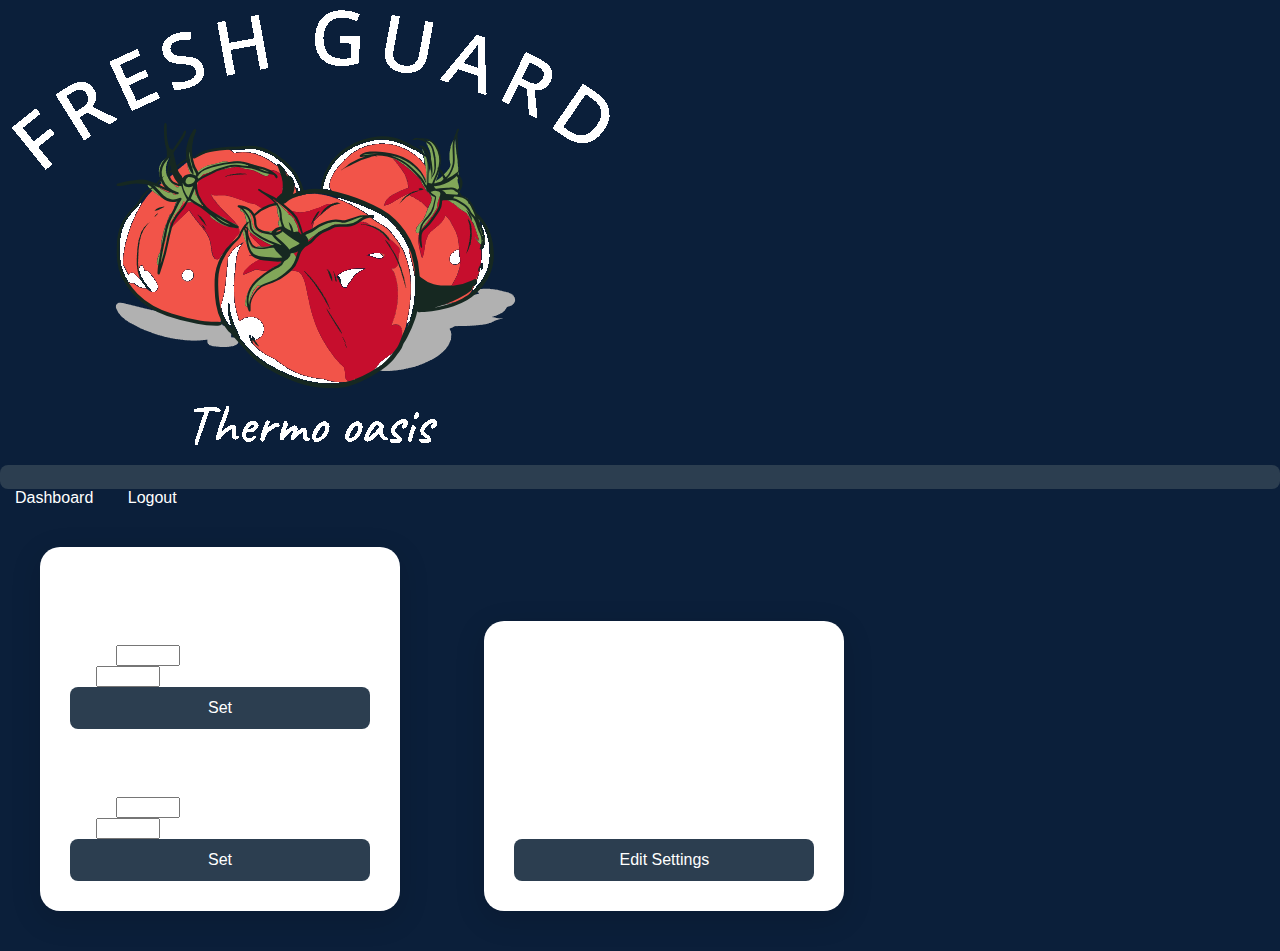
<file: index.html>
<!DOCTYPE html>
<html lang="en">
<head>
  <meta charset="UTF-8" />
  <meta name="viewport" content="width=device-width,initial-scale=1.0" />
  <title>FGTQ Dashboard</title>
  <link rel="icon" href="favicon.ico" type="image/x-icon" />
  <link rel="manifest" href="manifest.json" />
  <link rel="stylesheet" href="style.css" />
</head>
<body>
  <!-- HEADER WITH LOGO + HAMBURGER -->
  <header>
    <img src="logo.png" alt="FGTQ Logo" class="logo" />
    <button id="menu-btn" class="menu-btn" aria-label="Toggle menu">
      <span></span>
      <span></span>
      <span></span>
    </button>
  </header>

  <!-- COLLAPSIBLE NAV -->
  <nav id="menu" class="menu">
    <a href="index.html">Dashboard</a>
    <a href="login.html">Logout</a>
  </nav>

  <!-- MAIN CONTENT -->
  <main>
    <!-- SETUP LIMITS VIEW -->
    <section id="setup-section" class="card">
      <h2>Temperature</h2>
      <div class="input-group">
        <label for="temp-from">From:</label>
        <input id="temp-from" type="number" min="0" max="100" />
        <span>°C</span>
      </div>
      <div class="input-group">
        <label for="temp-to">To:</label>
        <input id="temp-to" type="number" min="0" max="100" />
        <span>°C</span>
      </div>
      <button id="set-temp">Set</button>

      <h2>Humidity</h2>
      <div class="input-group">
        <label for="hum-from">From:</label>
        <input id="hum-from" type="number" min="0" max="100" />
        <span>%</span>
      </div>
      <div class="input-group">
        <label for="hum-to">To:</label>
        <input id="hum-to" type="number" min="0" max="100" />
        <span>%</span>
      </div>
      <button id="set-hum">Set</button>
    </section>

    <!-- CURRENT READINGS VIEW -->
    <section id="display-section" class="card hidden">
      <h2>Temperature</h2>
      <p>
        The Current Temperature is:
        <strong id="current-temp">--</strong>°C
      </p>
      <h2>Humidity</h2>
      <p>
        The Current Humidity is:
        <strong id="current-hum">--</strong>%
      </p>
      <button id="edit-settings">Edit Settings</button>
    </section>
  </main>

  <script src="script.js"></script>
</body>
</html>
</file>
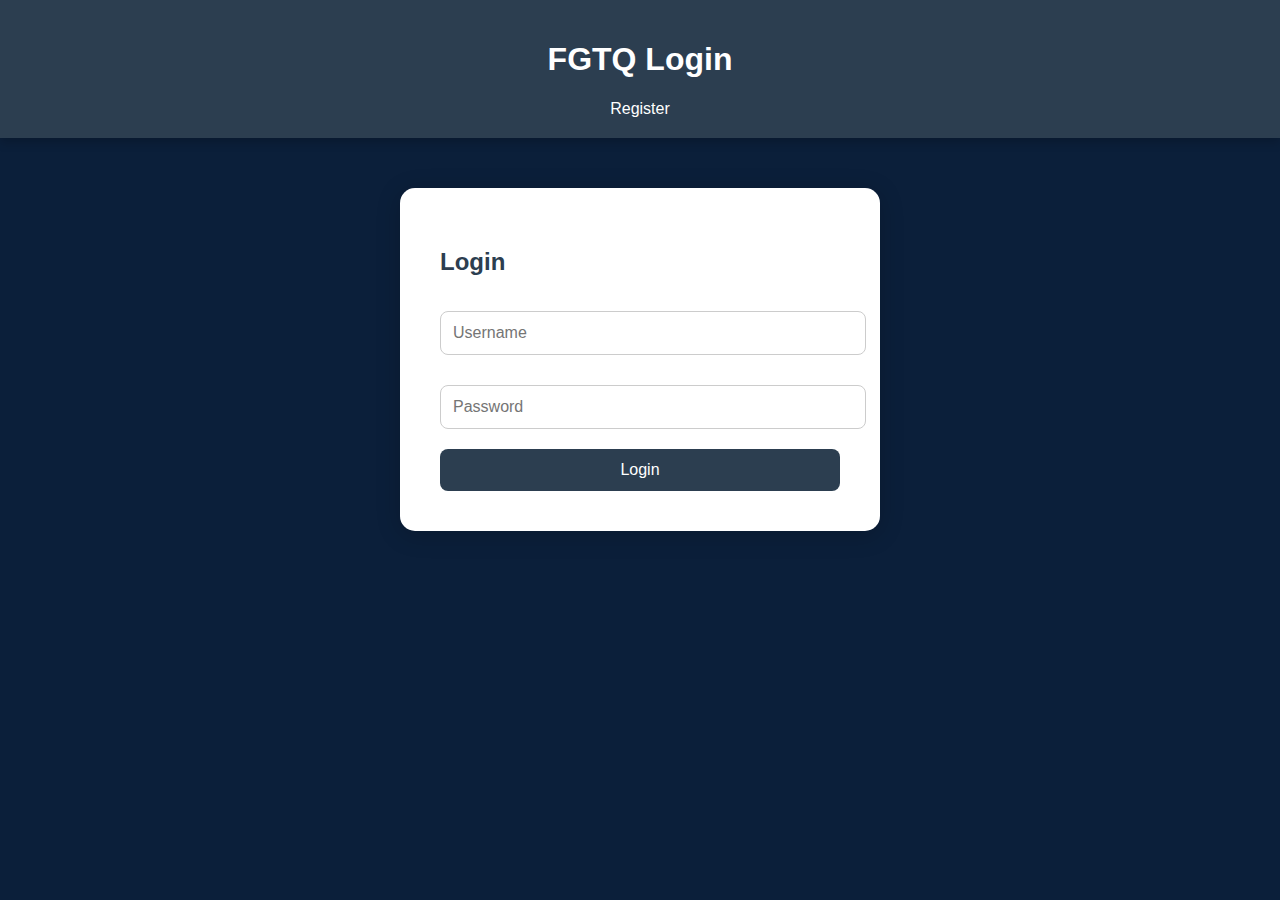
<file: login.html>
<!DOCTYPE html>
<html lang="en">
<head>
  <meta charset="UTF-8" />
  <meta name="viewport" content="width=device-width, initial-scale=1.0" />
  <title>Login - FGTQ</title>
  <link rel="stylesheet" href="style.css" />
</head>
<body>
  <div class="header">
    <h1>FGTQ Login</h1>
    <nav>
      <a href="register.html">Register</a>
    </nav>
  </div>

  <form>
    <h2>Login</h2>
    <input type="text" placeholder="Username" required />
    <input type="password" placeholder="Password" required />
    <button type="submit">Login</button>
  </form>
</body>
</html>
</file>
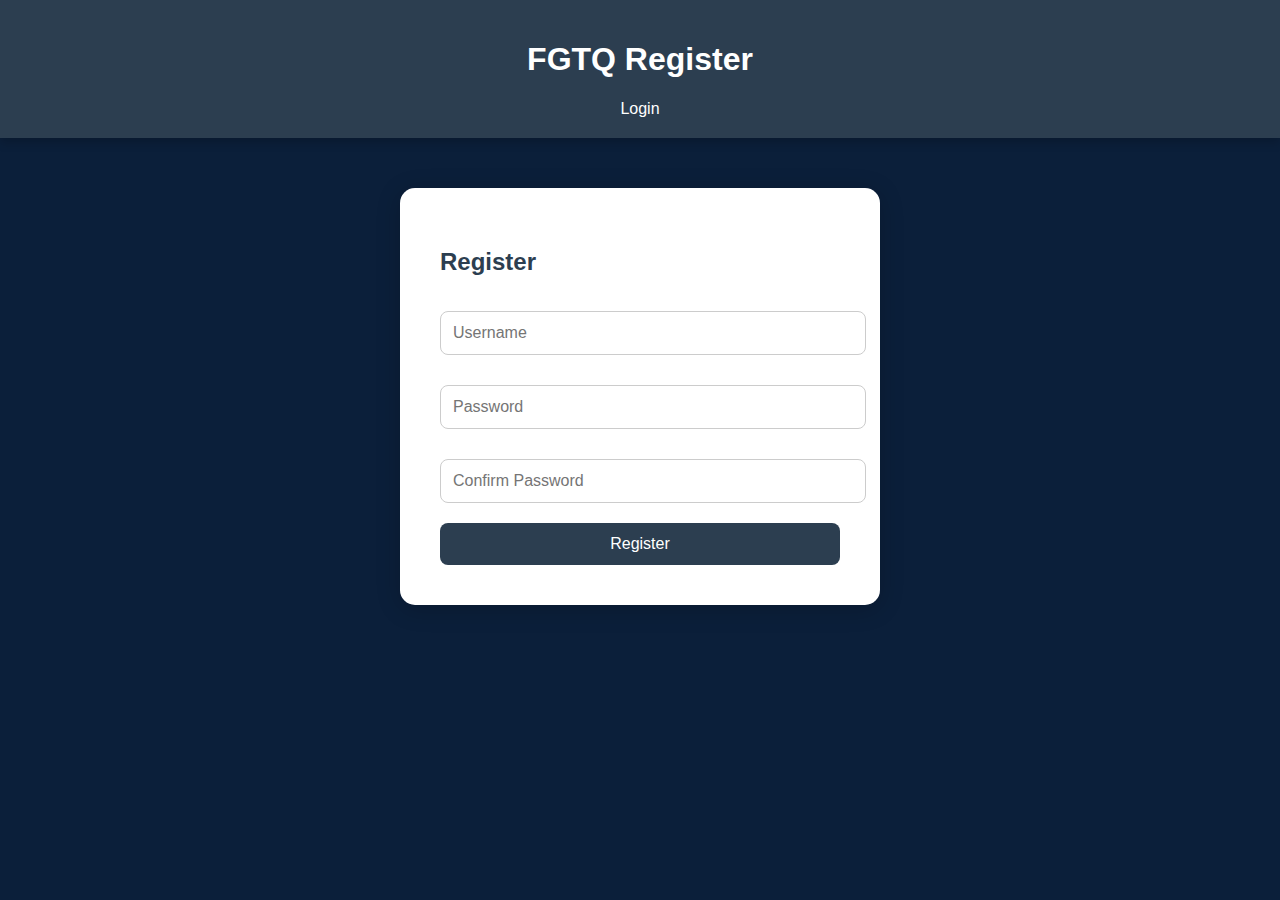
<file: register.html>
<!DOCTYPE html>
<html lang="en">
<head>
  <meta charset="UTF-8" />
  <meta name="viewport" content="width=device-width, initial-scale=1.0" />
  <title>Register - FGTQ</title>
  <link rel="stylesheet" href="style.css" />
</head>
<body>
  <div class="header">
    <h1>FGTQ Register</h1>
    <nav>
    <a href="login.html">Login</a> 
    </nav>
  </div>

  <form>
    <h2>Register</h2>
    <input type="text" placeholder="Username" required />
    <input type="password" placeholder="Password" required />
    <input type="password" placeholder="Confirm Password" required />
    <button type="submit">Register</button>
  </form>
</body>
</html>
</file>
<file: style.css>
/* Redesigned CSS for FGTQ Website */
body {
  margin: 0;
  font-family: 'Poppins', sans-serif;
  background: linear-gradient(135deg, #74ebd5, #acb6e5);
  color: #333;
}

.header {
  background: #2c3e50;
  padding: 20px;
  color: white;
  text-align: center;
  box-shadow: 0 4px 10px rgba(0,0,0,0.2);
}

nav a {
  color: #fff;
  margin: 0 15px;
  text-decoration: none;
  font-weight: 500;
}

.card {
  display: inline-block;
  background: white;
  padding: 30px;
  margin: 40px;
  border-radius: 20px;
  box-shadow: 0 8px 30px rgba(0, 0, 0, 0.15);
  width: 300px;
  transition: transform 0.3s ease;
}

.card:hover {
  transform: translateY(-10px);
}

.card i {
  font-size: 50px;
  margin-bottom: 15px;
}

.temp-icon {
  color: #e74c3c;
}

.hum-icon {
  color: #3498db;
}

.label {
  font-size: 22px;
  color: #555;
  margin-bottom: 5px;
}

.value {
  font-size: 40px;
  font-weight: bold;
  color: #111;
}

form {
  background: white;
  max-width: 400px;
  margin: 50px auto;
  padding: 40px;
  border-radius: 15px;
  box-shadow: 0 4px 25px rgba(0,0,0,0.2);
}

form h2 {
  margin-bottom: 25px;
  color: #2c3e50;
}

input[type="text"],
input[type="password"] {
  width: 100%;
  padding: 12px;
  margin: 10px 0 20px;
  border: 1px solid #ccc;
  border-radius: 8px;
  font-size: 16px;
}

button {
  width: 100%;
  padding: 12px;
  background-color: #2c3e50;
  color: white;
  border: none;
  border-radius: 8px;
  font-size: 16px;
  cursor: pointer;
  transition: background-color 0.3s ease;
}

button:hover {
  background-color: #1a242f;
}
body {
  background: #0b1f3a;
  color: #fff;
}

.header .logo {
  width: 40px;
  height: 40px;
  vertical-align: middle;
  margin-right: 10px;
}
</file>
